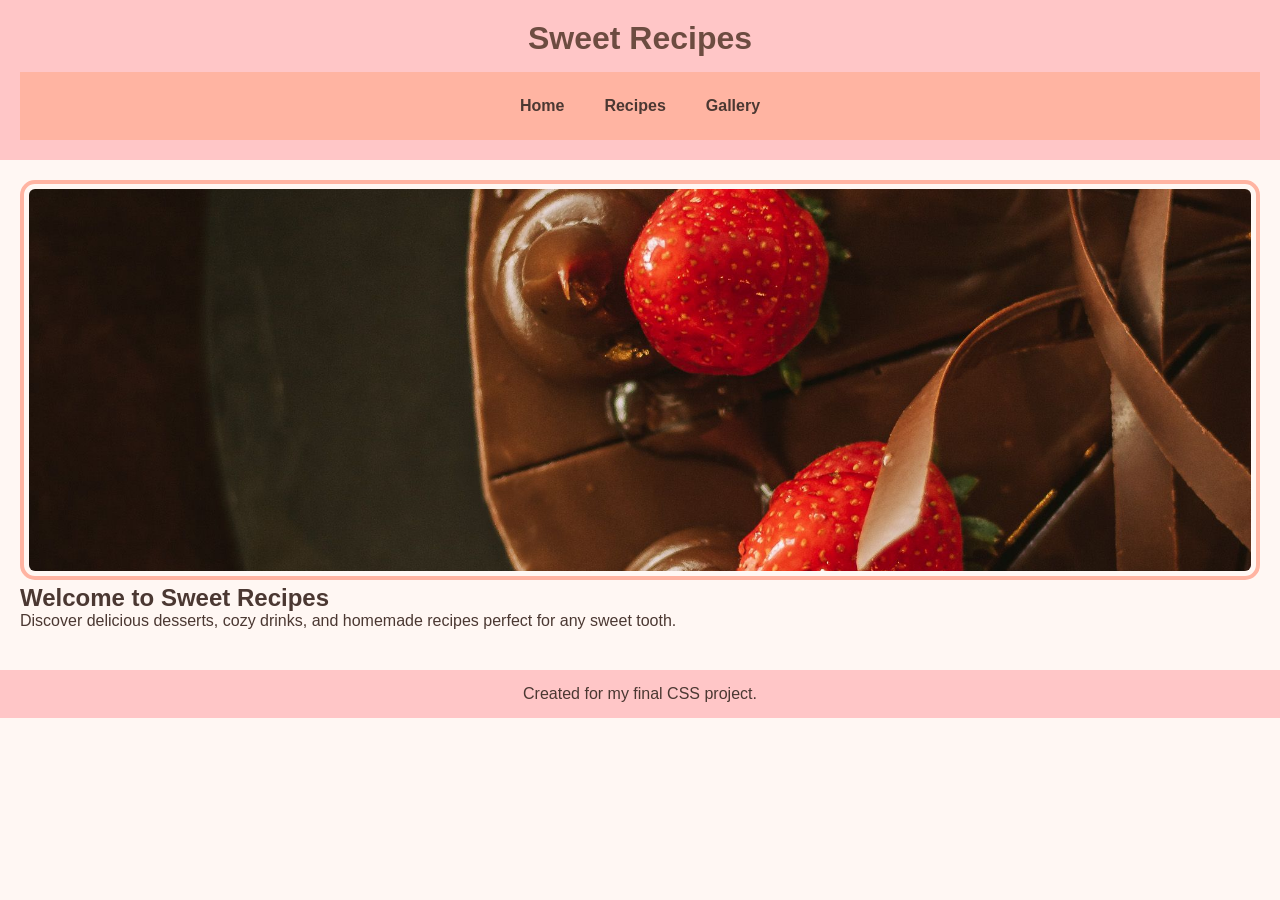
<file: index.html>
<!DOCTYPE html>
<html lang="en">
<head>
    <meta charset="UTF-8">
    <meta name="viewport" content="width=device-width, initial-scale=1.0">
    <title>Sweet Recipes</title>

    <link rel="stylesheet" href="css/style.css">
</head>

<body>

<a href="#main" class="skip-link">Saltar al contenido principal</a>

<header>

    <h1>Sweet Recipes</h1>

    <nav>
        <a href="index.html">Home</a>
        <a href="recipes.html">Recipes</a>
        <a href="gallery.html">Gallery</a>
    </nav>

</header>

<main id="main">

<section class="hero">

    <img src="images/cake.jpg" alt="Chocolate cake with strawberries">

</section>

<section class="intro">

    <h2>Welcome to Sweet Recipes</h2>

    <p>
        Discover delicious desserts, cozy drinks, and homemade recipes perfect for any sweet tooth.
    </p>

</section>

</main>

<footer>
    <p>Created for my final CSS project.</p>
</footer>

</body>
</html>
</file>
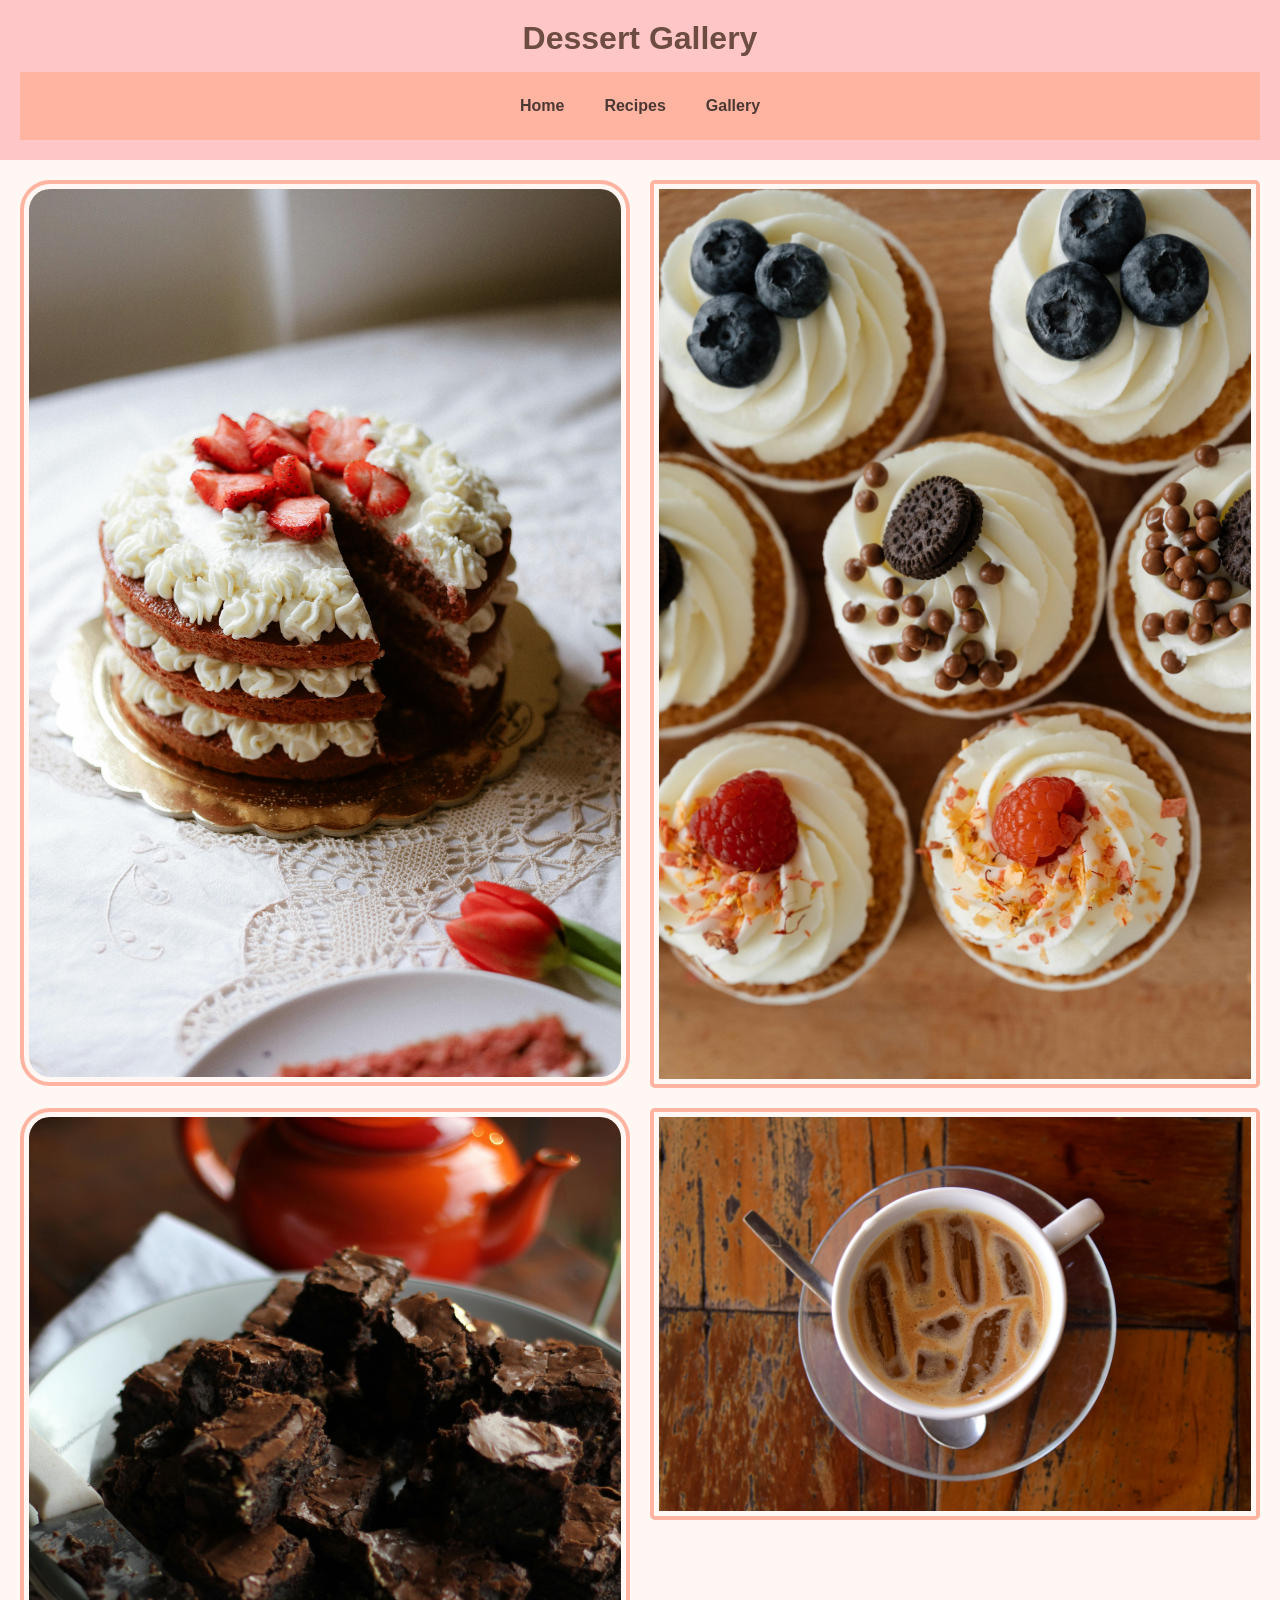
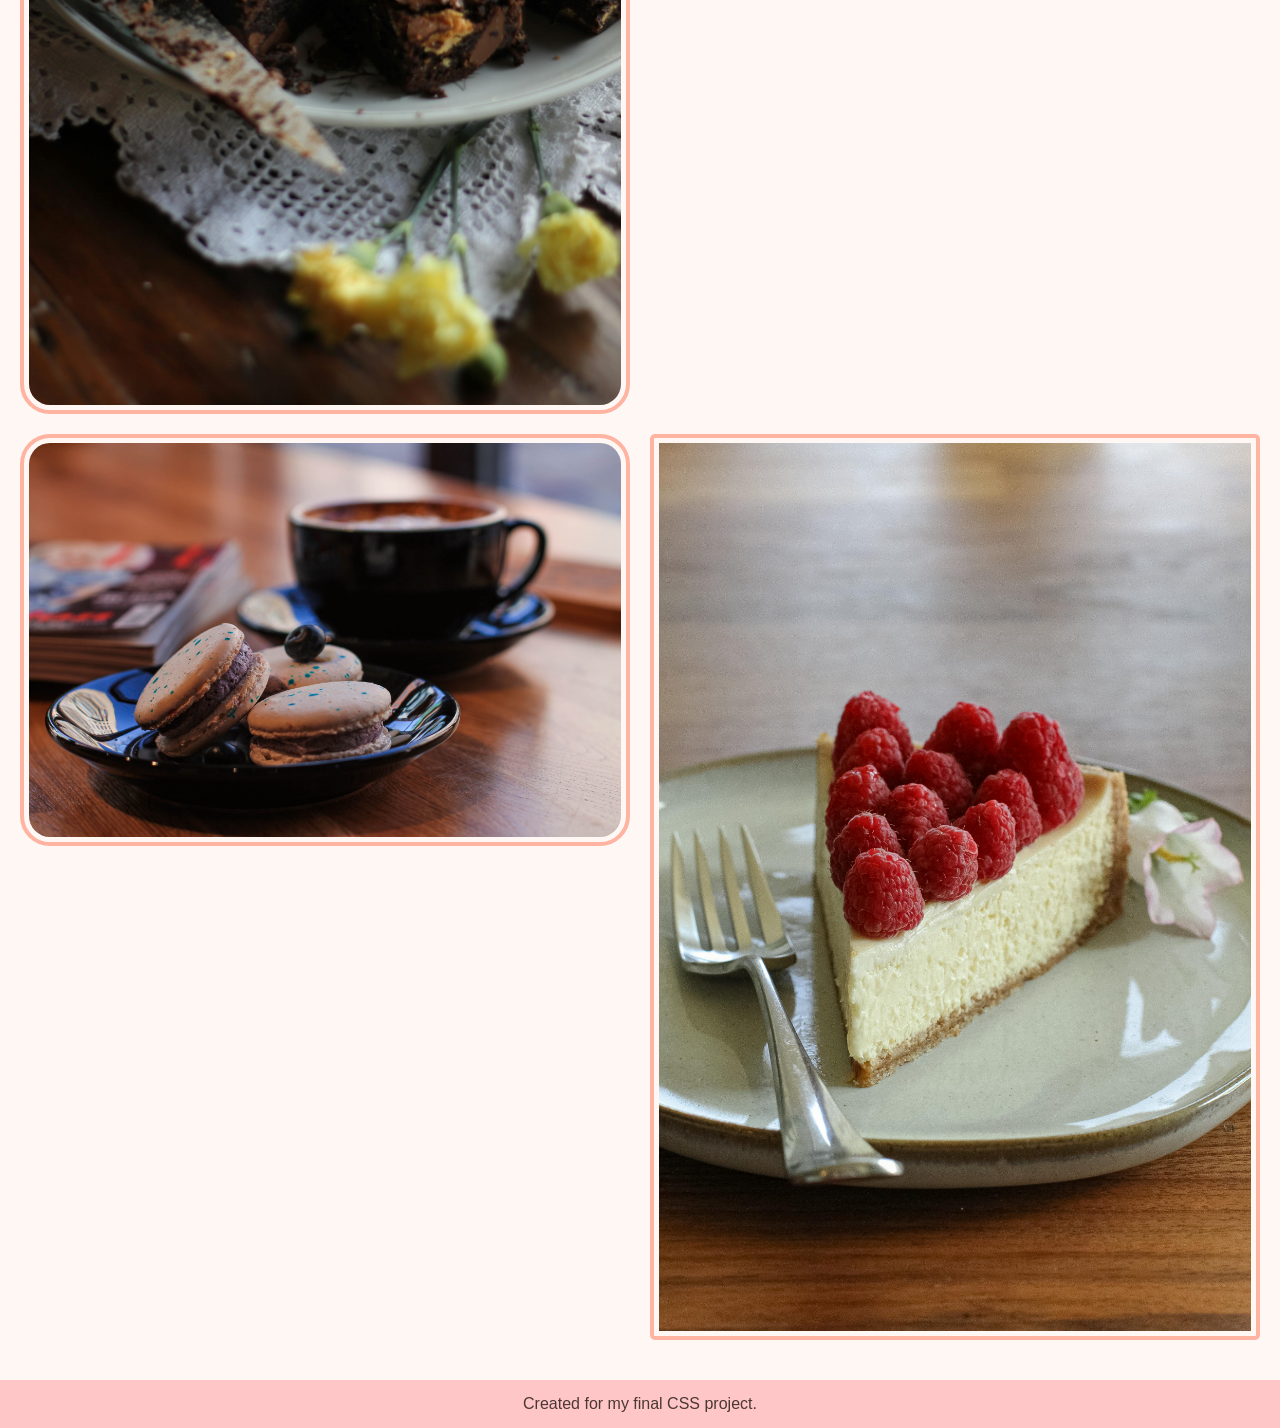
<file: gallery.html>
<!DOCTYPE html>
<html lang="en">
<head>
    <meta charset="UTF-8">
    <meta name="viewport" content="width=device-width, initial-scale=1.0">
    <title>Dessert Gallery</title>

    <link rel="stylesheet" href="css/style.css">
</head>

<body>

<a href="#main" class="skip-link">Saltar al contenido principal</a>

<header>

    <h1>Dessert Gallery</h1>

    <nav>
        <a href="index.html">Home</a>
        <a href="recipes.html">Recipes</a>
        <a href="gallery.html">Gallery</a>
    </nav>

</header>

<main id="main">

<section class="grid-gallery">

    <img src="images/strawberrycake.jpg" alt="Strawberry cake">
    <img src="images/cupcakes.jpg" alt="Cupcakes with frosting">
    <img src="images/brownies.jpg" alt="Chocolate brownies">
    <img src="images/coffe.jpg" alt="Iced coffee and donuts">
    <img src="images/macarons.jpg" alt="Macarons">
    <img src="images/cheesecake.jpg" alt="Cheesecake with berries">

</section>

</main>

<footer>
    <p>Created for my final CSS project.</p>
</footer>

</body>
</html>
</file>
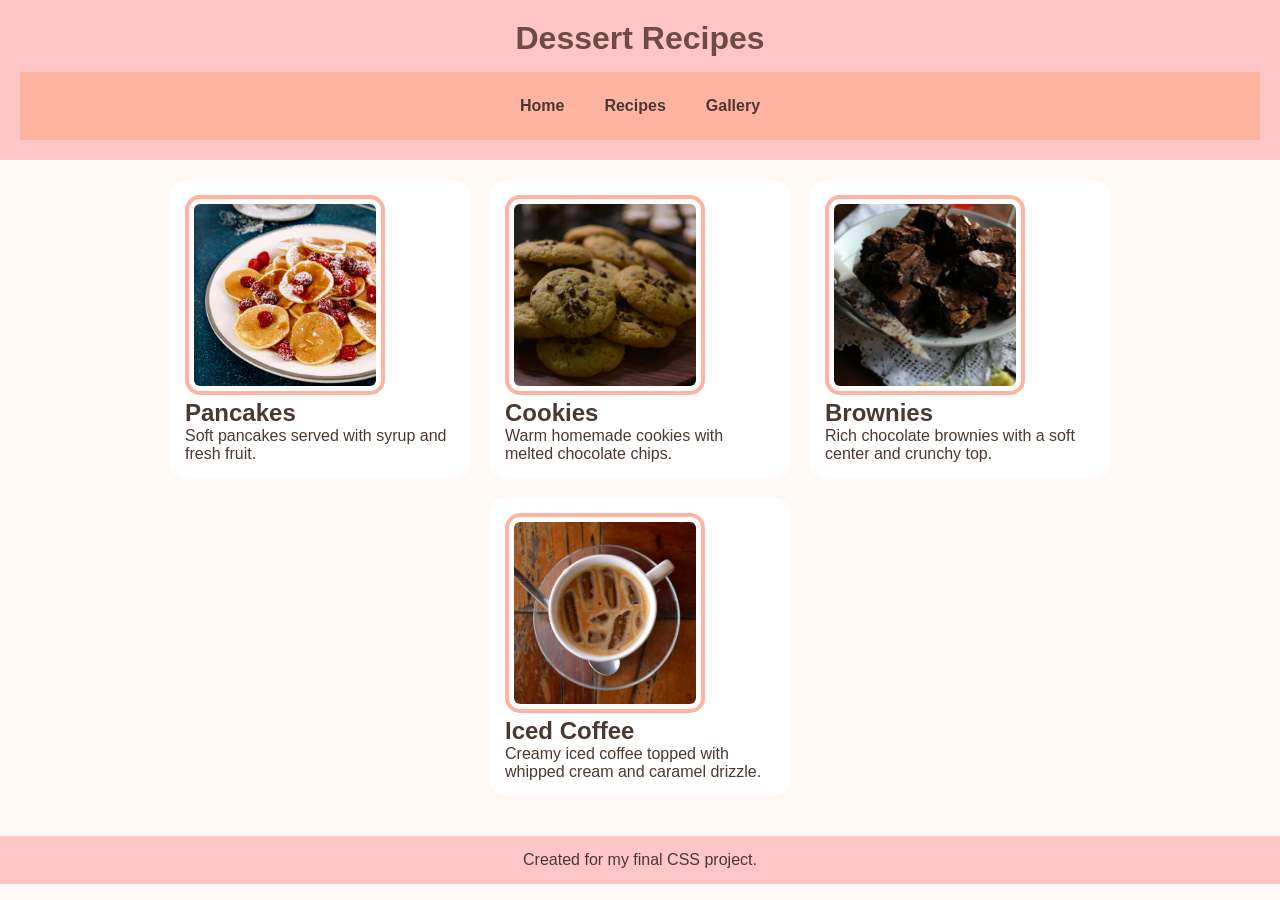
<file: recipes.html>
<!DOCTYPE html>
<html lang="en">
<head>
    <meta charset="UTF-8">
    <meta name="viewport" content="width=device-width, initial-scale=1.0">
    <title>Recipes</title>

    <link rel="stylesheet" href="css/style.css">
</head>

<body>

<a href="#main" class="skip-link">Saltar al contenido principal</a>

<header>

    <h1>Dessert Recipes</h1>

    <nav>
        <a href="index.html">Home</a>
        <a href="recipes.html">Recipes</a>
        <a href="gallery.html">Gallery</a>
    </nav>

</header>

<main id="main">

<section class="flex-container">

    <div class="card">
        <img src="images/panqueques.jpg" alt="Stack of pancakes with syrup">

        <h2>Pancakes</h2>

        <p>
            Soft pancakes served with syrup and fresh fruit.
        </p>
    </div>

    <div class="card">
        <img src="images/cookies.jpg" alt="Chocolate chip cookies">

        <h2>Cookies</h2>

        <p>
            Warm homemade cookies with melted chocolate chips.
        </p>
    </div>

    <div class="card">
        <img src="images/brownies.jpg" alt="Chocolate brownies">

        <h2>Brownies</h2>

        <p>
            Rich chocolate brownies with a soft center and crunchy top.
        </p>
    </div>

    <div class="card">
        <img src="images/coffe.jpg" alt="Iced coffee with whipped cream">

        <h2>Iced Coffee</h2>

        <p>
            Creamy iced coffee topped with whipped cream and caramel drizzle.
        </p>
    </div>
    
</section>

</main>

<footer>
    <p>Created for my final CSS project.</p>
</footer>

</body>
</html>
</file>
<file: css/style.css>
*{
    margin: 0;
    padding: 0;
    box-sizing: border-box;
}

body{
    font-family: Arial, sans-serif;
    background-color: #fff7f3;
    color: #4b3832;
}

/* Skip Link */

.skip-link{
    position: absolute;
    left: -999px;
}

.skip-link:focus{
    left: 10px;
    top: 10px;
    background-color: #4b3832;
    color: white;
    padding: 10px;
    z-index: 1000;
}

/* Header */

header{
    background-color: #ffc6c7;
    padding: 20px;
    text-align: center;
}

h1{
    color: #6d4c41;
    margin-bottom: 15px;
}

.hero img{
    height: 400px;
    object-fit: cover;
}

/* Navigation */

nav{
    display: flex;
    justify-content: center;
    gap: 20px;
    background-color: #ffb4a2;
    padding: 15px;
}

nav a{
    color: #4b3832;
    text-decoration: none;
    padding: 10px;
    border-radius: 10px;
    font-weight: bold;
}

/* Hover */

nav a:hover{
    background-color: white;
    transition: 0.3s;
}

/* Main */

main{
    padding: 20px;
}

/* Images */

img{
    width: 100%;
    border: 4px solid #ffb4a2;
    padding: 5px;
    border-radius: 15px;
    cursor: pointer;
}

/* nth-child */

.grid-gallery img:nth-child(odd){
    border-radius: 30px;
}

.grid-gallery img:nth-child(even){
    border-radius: 5px;
}

/* Grid */

.grid-gallery{
    display: grid;
    grid-template-columns: repeat(2, 1fr);
    gap: 20px;
}

/* Flex */

.flex-container{
    display: flex;
    flex-wrap: wrap;
    justify-content: center;
    gap: 20px;
}

.card{
    width: 300px;
    background-color: white;
    padding: 15px;
    border-radius: 15px;
}

.card img{
    width: 200px;
    Height: 200px;
    object-fit: cover;
    cursor: pointer;
}

/* Footer */

footer{
    background-color: #ffc6c7;
    text-align: center;
    padding: 15px;
    margin-top: 20px;
}
</file>
